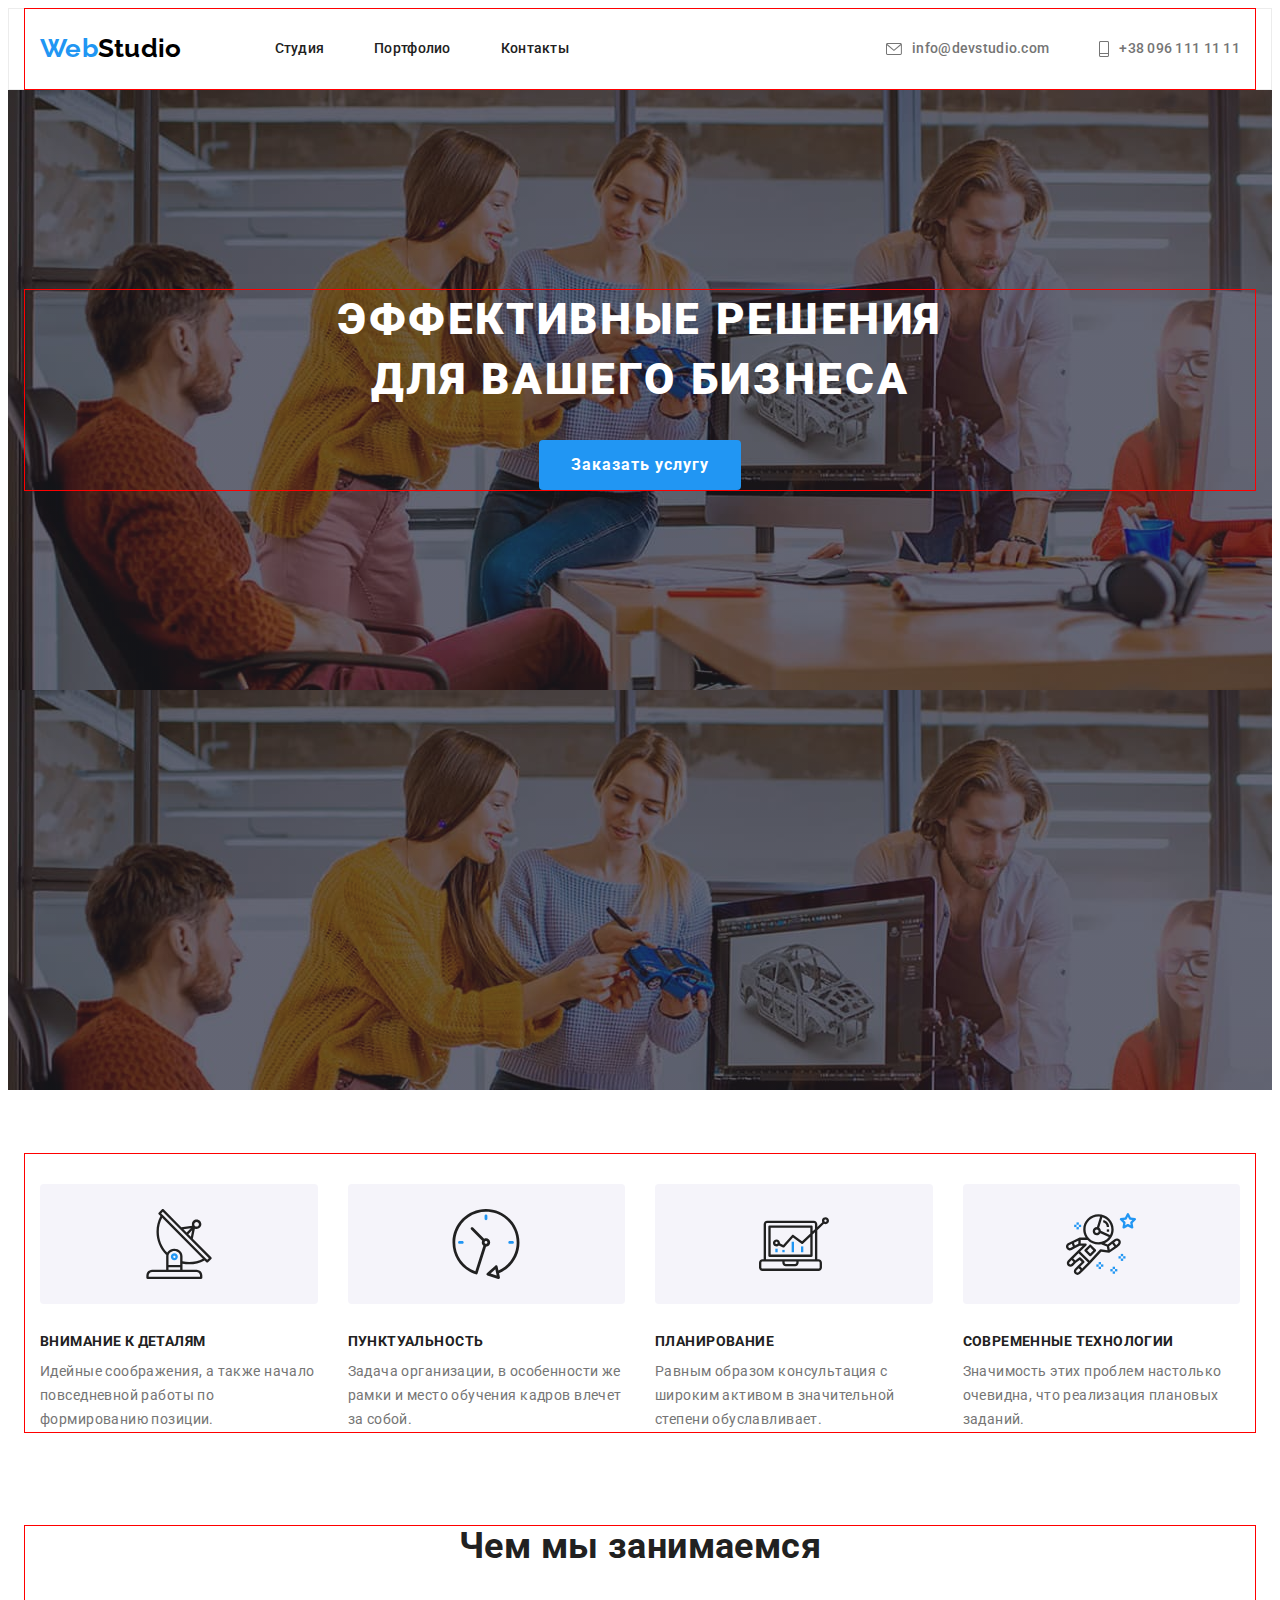
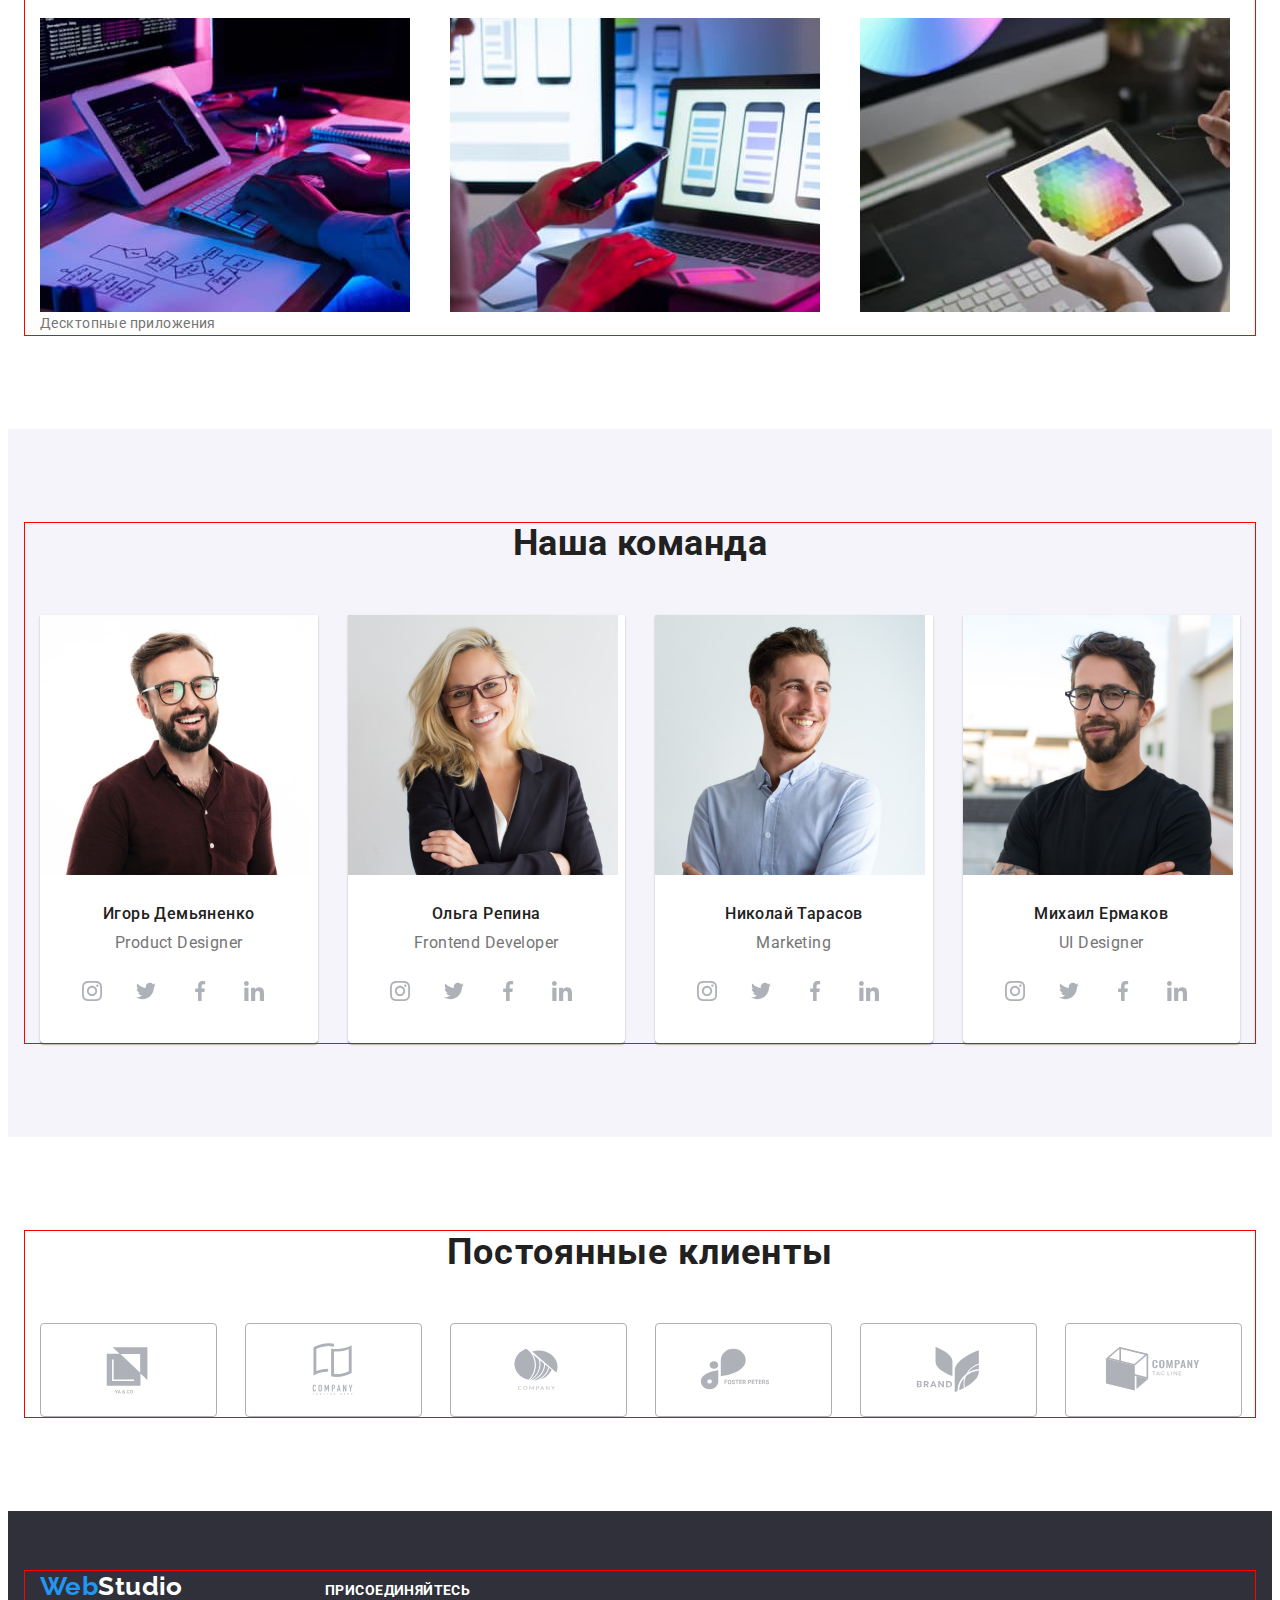
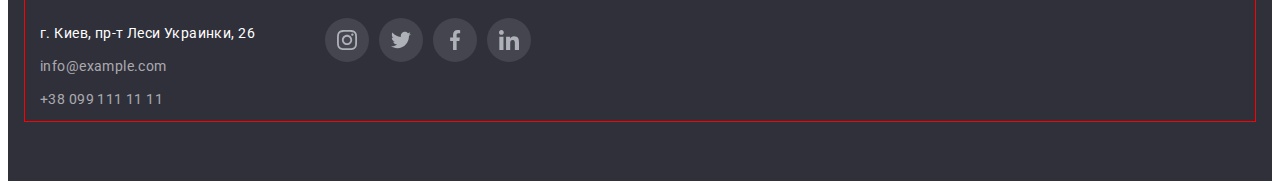
<file: index.html>
<!DOCTYPE html>
<html lang="ru">
  <head>
    <meta charset="UTF-8" />
    <meta http-equiv="X-UA-Compatible" content="IE=edge" />
    <meta name="viewport" content="width=device-width, initial-scale=1.0" />
    <link rel="preconnect" href="https://fonts.googleapis.com" />
    <link rel="preconnect" href="https://fonts.gstatic.com" crossorigin />
    <link
      href="https://fonts.googleapis.com/css2?family=Raleway:wght@700&family=Roboto:wght@400;500;700;900&display=swap"
      rel="stylesheet"
    />
    <link
      rel="stylesheet"
      href="https://cdnjs.cloudflare.com/ajax/libs/modern-normalize/1.1.0/modern-normalize.min.css"
      integrity="sha512-wpPYUAdjBVSE4KJnH1VR1HeZfpl1ub8YT/NKx4PuQ5NmX2tKuGu6U/JRp5y+Y8XG2tV+wKQpNHVUX03MfMFn9Q=="
      crossorigin="anonymous"
      referrerpolicy="no-referrer"
    />
    <title>Web Studio</title>
    <link rel="stylesheet" href="./css/style.css" />
  </head>
  <body>
    <header class="page-header">
      <div class="container header-nav">
        <a href="" lang="en" class="logo link">Web<span class="logo-black">Studio</span></a>
        <nav class="">
          <ul class="site-nav list">
            <li class="item">
              <a href="" class="link">Студия</a>
            </li>
            <li class="item"><a href="./portfolio.html" class="link">Портфолио</a></li>
            <li class="item"><a href="" class="link">Контакты</a></li>
          </ul>
        </nav>
        <ul class="auth-nav list">
          <li class="item">
            <a href="mailto:info@devstudio.com" class="link"
              ><svg class="auth-nav-logo" width="16" height="12">
                <use href="./images/symbol-defs-thre.svg#icon-mail-header"></use>
              </svg>
              info@devstudio.com</a
            >
          </li>
          <li class="item">
            <a href="tel:+380961111111" class="link"
              ><svg class="auth-nav-logo" width="10" height="16">
                <use href="./images/symbol-defs-thre.svg#icon-tel-header"></use>
              </svg>
              +38 096 111 11 11</a
            >
          </li>
        </ul>
      </div>
    </header>
    <main>
      <!--Hero-->
      <section class="hero overlay">
        <div class="container">
          <h1 class="hero-title">Эффективные решения для вашего бизнеса</h1>
          <button type="button" class="button">Заказать услугу</button>
        </div>
      </section>
      <!--Описание-->
      <section class="section section-about">
        <div class="container">
          <h2 class="visually-hidden">Наши особенности</h2>
          <ul class="list card-set features-list">
            <li class="list-item icon-antenna card-item">
              <h3 class="about-title">Внимание к деталям</h3>
              <p class="">
                Идейные соображения, а также начало повседневной работы по формированию позиции.
              </p>
            </li>
            <li class="list-item icon-clock card-item">
              <h3 class="about-title">Пунктуальность</h3>
              <p class="">
                Задача организации, в особенности же рамки и место обучения кадров влечет за собой.
              </p>
            </li>
            <li class="list-item icon-diagram card-item">
              <h3 class="about-title">Планирование</h3>
              <p class="">
                Равным образом консультация с широким активом в значительной степени обуславливает.
              </p>
            </li>
            <li class="list-item icon-astronaut card-item">
              <h3 class="about-title">Современные технологии</h3>
              <p class="">
                Значимость этих проблем настолько очевидна, что реализация плановых заданий.
              </p>
            </li>
          </ul>
        </div>
      </section>
      <!--Процесс-->
      <section class="section section-worck">
        <div class="container">
          <h2 class="section-title">Чем мы занимаемся</h2>
          <ul class="list process-list card-set">
            <li class="card-item">
              <img
                src="images/img_min_1.jpg"
                alt="Набор текста на планшете"
                width="370"
                height="294"
              />
              <p class="">Десктопные приложения</p>
            </li>
            <li class="card-item">
              <img
                src="images/img_min_2.jpg"
                alt="Разработка моб. приложений"
                width="370"
                height="294"
              />
            </li>
            <li class="card-item">
              <img
                src="images/img_min_3.jpg"
                alt="Цветовая схема на планшете"
                width="370"
                height="294"
              />
            </li>
          </ul>
        </div>
      </section>
      <!--Команда-->
      <section class="section section-team">
        <div class="container">
          <h2 class="section-title">Наша команда</h2>
          <ul class="team-list card-set list">
            <li class="card-item time-item">
              <img src="images/imgmin1.jpg" alt="Фото Игорь Демьяненко" width="270" height="260" />
              <div class="time-con">
                <h3 class="title-team">Игорь Демьяненко</h3>
                <p lang="en" class="team-text">Product Designer</p>
                <ul class="list time-soc-list">
                  <li class="time-soc-item">
                    <a href="" class="time-soc-link link"
                      ><svg class="time-soc-icon" width="20" height="20">
                        <use href="./images/symbol-defs.svg#icon-instagram"></use></svg
                    ></a>
                  </li>
                  <li class="time-soc-item">
                    <a href="" class="time-soc-link link"
                      ><svg class="time-soc-icon" width="20" height="20">
                        <use href="./images/symbol-defs.svg#icon-twitter"></use></svg
                    ></a>
                  </li>
                  <li class="time-soc-item">
                    <a href="" class="time-soc-link link"
                      ><svg class="time-soc-icon" width="20" height="20">
                        <use href="./images/symbol-defs.svg#icon-facebook"></use></svg
                    ></a>
                  </li>
                  <li class="time-soc-item">
                    <a href="" class="time-soc-link link"
                      ><svg class="time-soc-icon" width="20" height="20">
                        <use href="./images/symbol-defs.svg#icon-linkedin"></use></svg
                    ></a>
                  </li>
                </ul>
              </div>
            </li>
            <li class="card-item time-item">
              <img src="images/imgmin2.jpg" alt="Фото Ольга Репина" width="270" height="260" />
              <div class="time-con">
                <h3 class="title-team">Ольга Репина</h3>
                <p lang="en" class="team-text">Frontend Developer</p>
                <ul class="list time-soc-list">
                  <li class="time-soc-item">
                    <a href="" class="time-soc-link link"
                      ><svg class="time-soc-icon" width="20" height="20">
                        <use href="./images/symbol-defs.svg#icon-instagram"></use></svg
                    ></a>
                  </li>
                  <li class="time-soc-item">
                    <a href="" class="time-soc-link link"
                      ><svg class="time-soc-icon" width="20" height="20">
                        <use href="./images/symbol-defs.svg#icon-twitter"></use></svg
                    ></a>
                  </li>
                  <li class="time-soc-item">
                    <a href="" class="time-soc-link link"
                      ><svg class="time-soc-icon" width="20" height="20">
                        <use href="./images/symbol-defs.svg#icon-facebook"></use></svg
                    ></a>
                  </li>
                  <li class="time-soc-item">
                    <a href="" class="time-soc-link link"
                      ><svg class="time-soc-icon" width="20" height="20">
                        <use href="./images/symbol-defs.svg#icon-linkedin"></use></svg
                    ></a>
                  </li>
                </ul>
              </div>
            </li>
            <li class="card-item time-item">
              <img src="images/imgmin3.jpg" alt="Фото Николай Тарасов" width="270" height="260" />
              <div class="time-con">
                <h3 class="title-team">Николай Тарасов</h3>
                <p lang="en" class="team-text">Marketing</p>
                <ul class="list time-soc-list">
                  <li class="time-soc-item">
                    <a href="" class="time-soc-link link"
                      ><svg class="time-soc-icon" width="20" height="20">
                        <use href="./images/symbol-defs.svg#icon-instagram"></use></svg
                    ></a>
                  </li>
                  <li class="time-soc-item">
                    <a href="" class="time-soc-link link"
                      ><svg class="time-soc-icon" width="20" height="20">
                        <use href="./images/symbol-defs.svg#icon-twitter"></use></svg
                    ></a>
                  </li>
                  <li class="time-soc-item">
                    <a href="" class="time-soc-link link"
                      ><svg class="time-soc-icon" width="20" height="20">
                        <use href="./images/symbol-defs.svg#icon-facebook"></use></svg
                    ></a>
                  </li>
                  <li class="time-soc-item">
                    <a href="" class="time-soc-link link"
                      ><svg class="time-soc-icon" width="20" height="20">
                        <use href="./images/symbol-defs.svg#icon-linkedin"></use></svg
                    ></a>
                  </li>
                </ul>
              </div>
            </li>
            <li class="card-item time-item">
              <img src="images/imgmin4.jpg" alt="ФотоМихаил Ермаков" width="270" height="260" />
              <div class="time-con">
                <h3 class="title-team">Михаил Ермаков</h3>
                <p lang="en" class="team-text">UI Designer</p>
                <ul class="list time-soc-list">
                  <li class="time-soc-item">
                    <a href="" class="time-soc-link link"
                      ><svg class="time-soc-icon" width="20" height="20">
                        <use href="./images/symbol-defs.svg#icon-instagram"></use></svg
                    ></a>
                  </li>
                  <li class="time-soc-item">
                    <a href="" class="time-soc-link link"
                      ><svg class="time-soc-icon" width="20" height="20">
                        <use href="./images/symbol-defs.svg#icon-twitter"></use></svg
                    ></a>
                  </li>
                  <li class="time-soc-item">
                    <a href="" class="time-soc-link link"
                      ><svg class="time-soc-icon" width="20" height="20">
                        <use href="./images/symbol-defs.svg#icon-facebook"></use></svg
                    ></a>
                  </li>
                  <li class="time-soc-item">
                    <a href="" class="time-soc-link link"
                      ><svg class="time-soc-icon" width="20" height="20">
                        <use href="./images/symbol-defs.svg#icon-linkedin"></use></svg
                    ></a>
                  </li>
                </ul>
              </div>
            </li>
          </ul>
        </div>
      </section>
      <!--Постоянные клиенты -->
      <section class="section">
        <div class="container">
          <h2 class="clients">Постоянные клиенты</h2>
          <ul class="clients-list clients-list-icon card-set">
            <li class="list card-item regular-customers clients-icon-item">
              <a href="" class="link clients-icon-link">
                <svg class="clients-cpmany-icon" width="106" height="60">
                  <use href="./images/symbol-defs-two.svg#icon-Logoyaco"></use></svg
              ></a>
            </li>
            <li class="list card-item regular-customers clients-icon-item">
              <a href="" class="link clients-icon-link"
                ><svg class="clients-cpmany-icon" width="106" height="60">
                  <use href="./images/symbol-defs-two.svg#icon-companytlh"></use></svg
              ></a>
            </li>
            <li class="list card-item regular-customers clients-icon-item">
              <a href="" class="link clients-icon-link"
                ><svg class="clients-cpmany-icon" width="106" height="60">
                  <use href="./images/symbol-defs-two.svg#icon-companys"></use></svg
              ></a>
            </li>
            <li class="list card-item regular-customers clients-icon-item">
              <a href="" class="link clients-icon-link"
                ><svg class="clients-cpmany-icon" width="106" height="60">
                  <use href="./images/symbol-defs-two.svg#icon-fosterpeters"></use></svg
              ></a>
            </li>
            <li class="list card-item regular-customers clients-icon-item">
              <a href="" class="link clients-icon-link"
                ><svg class="clients-cpmany-icon" width="106" height="60">
                  <use href="./images/symbol-defs-two.svg#icon-brandco"></use></svg
              ></a>
            </li>
            <li class="list card-item regular-customers clients-icon-item">
              <a href="" class="link clients-icon-link"
                ><svg class="clients-cpmany-icon" width="106" height="60">
                  <use href="./images/symbol-defs-two.svg#icon-companytl"></use></svg
              ></a>
            </li>
          </ul>
        </div>
      </section>
    </main>
    <footer class="footer">
      <div class="container footer-container">
        <div class="footer-item">
          <a href="" class="logo link">Web<span class="logo-white">Studio</span></a>
          <address class="address">
            <ul class="list address-list">
              <li class="address-item">
                <a
                  href="https://goo.gl/maps/igMfxzcYB5C5DrkF8"
                  target="blank"
                  rel="nofollow noopener noreferrer"
                  class="link"
                  >г. Киев, пр-т Леси Украинки, 26</a
                >
              </li>
              <li class="address-item">
                <a href="mailto:info@example.com" class="link">info@example.com</a>
              </li>
              <li class="address-item">
                <a href="tel:+380991111111" class="link">+38 099 111 11 11</a>
              </li>
            </ul>
          </address>
        </div>
        <div class="footer-item">
          <p class="join">присоединяйтесь</p>
          <ul class="list time-soc-list">
            <li class="footer-soc-item">
              <a href="" class="time-soc-link link"
                ><svg class="time-soc-icon" width="20" height="20">
                  <use href="./images/symbol-defs.svg#icon-instagram"></use></svg
              ></a>
            </li>
            <li class="time-soc-item">
              <a href="" class="time-soc-link link"
                ><svg class="time-soc-icon" width="20" height="20">
                  <use href="./images/symbol-defs.svg#icon-twitter"></use></svg
              ></a>
            </li>
            <li class="time-soc-item">
              <a href="" class="time-soc-link link"
                ><svg class="time-soc-icon" width="20" height="20">
                  <use href="./images/symbol-defs.svg#icon-facebook"></use></svg
              ></a>
            </li>
            <li class="time-soc-item">
              <a href="" class="time-soc-link link"
                ><svg class="time-soc-icon" width="20" height="20">
                  <use href="./images/symbol-defs.svg#icon-linkedin"></use></svg
              ></a>
            </li>
          </ul>
        </div>
      </div>
    </footer>
  </body>
</html>
</file>
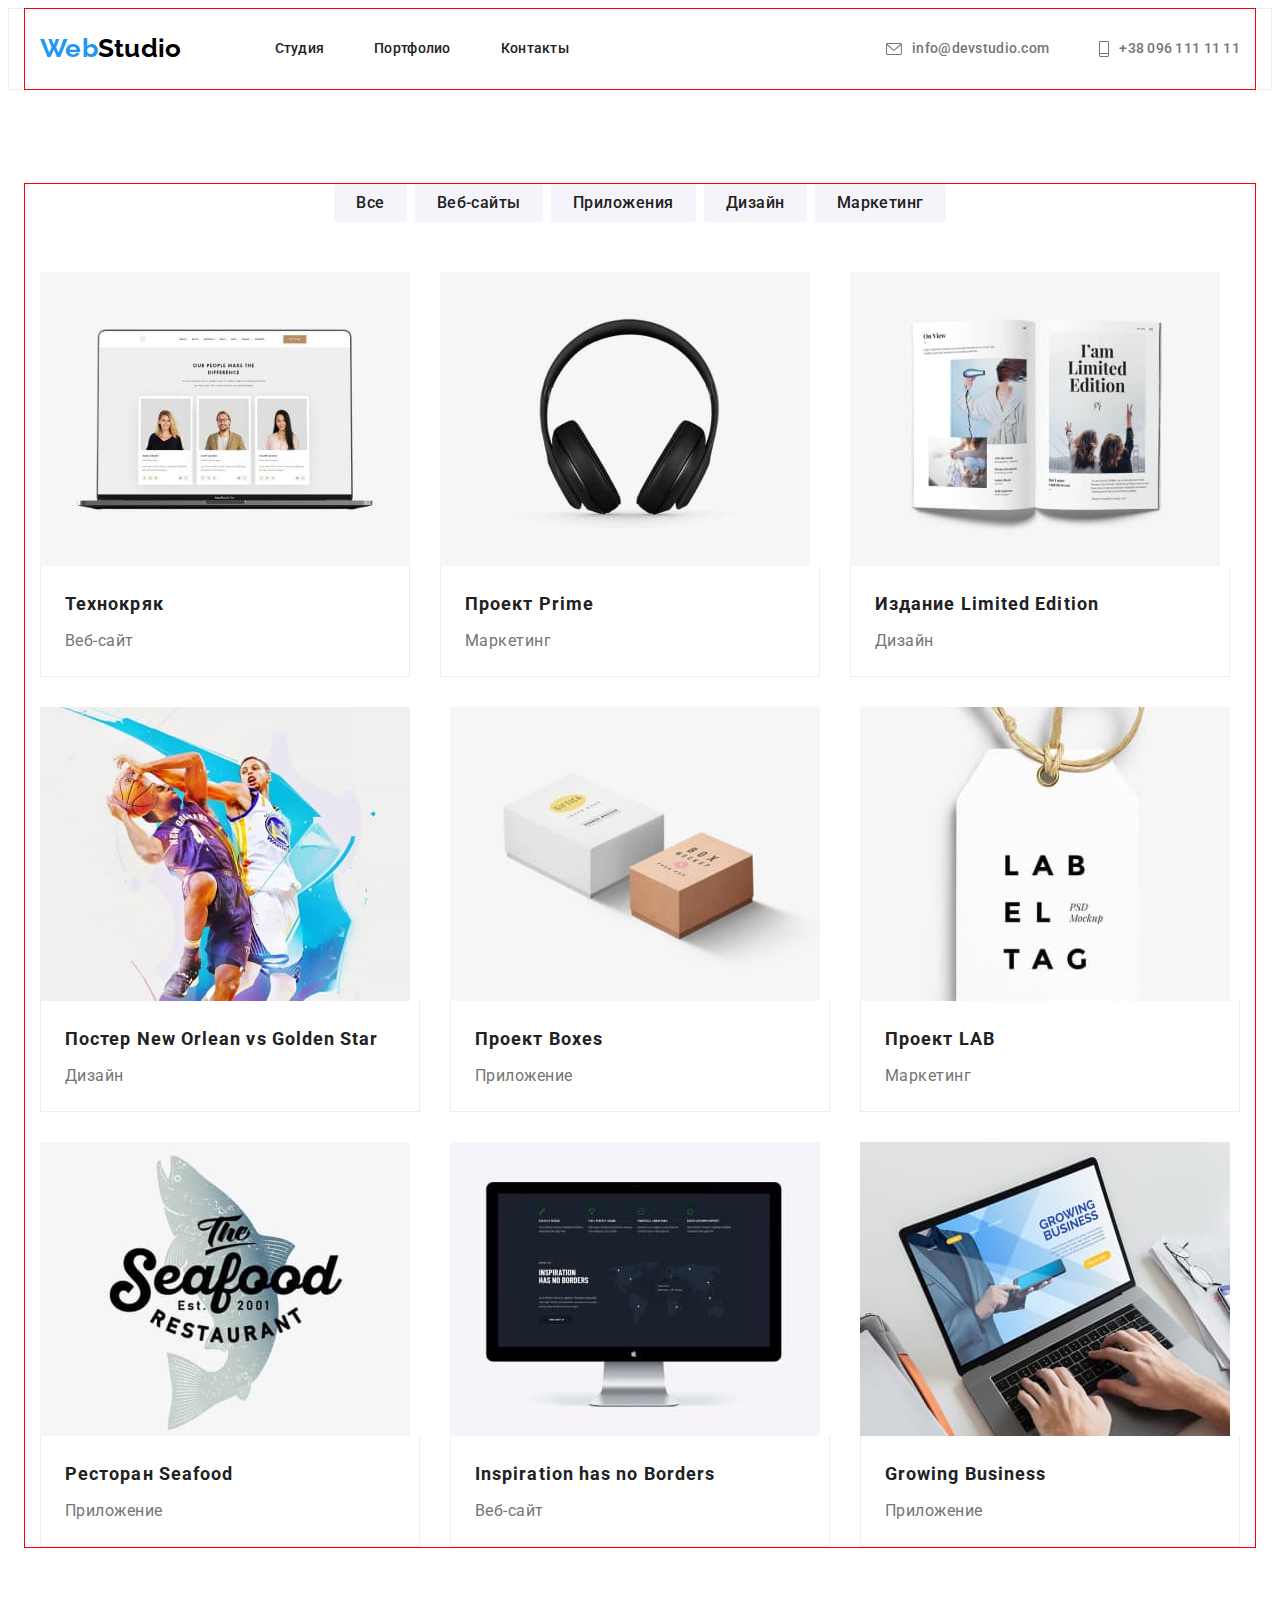
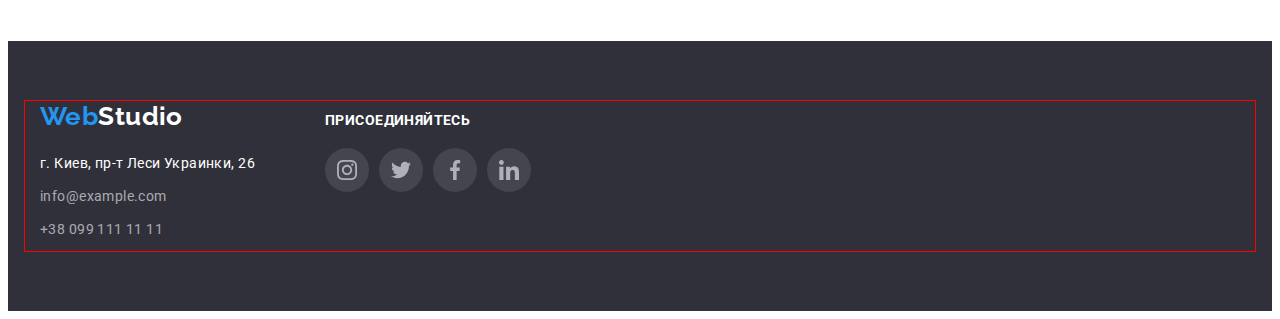
<file: portfolio.html>
<!DOCTYPE html>
<html lang="ru">
  <head>
    <meta charset="UTF-8" />
    <meta http-equiv="X-UA-Compatible" content="IE=edge" />
    <meta name="viewport" content="width=device-width, initial-scale=1.0" />
    <link rel="preconnect" href="https://fonts.googleapis.com" />
    <link rel="preconnect" href="https://fonts.gstatic.com" crossorigin />
    <link
      href="https://fonts.googleapis.com/css2?family=Raleway:wght@700&family=Roboto:wght@400;500;700;900&display=swap"
      rel="stylesheet"
    />
    <link
      rel="stylesheet"
      href="https://cdnjs.cloudflare.com/ajax/libs/modern-normalize/1.1.0/modern-normalize.min.css"
      integrity="sha512-wpPYUAdjBVSE4KJnH1VR1HeZfpl1ub8YT/NKx4PuQ5NmX2tKuGu6U/JRp5y+Y8XG2tV+wKQpNHVUX03MfMFn9Q=="
      crossorigin="anonymous"
      referrerpolicy="no-referrer"
    />
    <title>Портфолио</title>
    <link rel="stylesheet" href="./css/style.css" />
  </head>
  <body>
    <header class="page-header">
      <div class="container header-nav">
        <a href="" lang="en" class="logo link">Web<span class="logo-black">Studio</span></a>
        <nav class="">
          <ul class="site-nav list">
            <li class="item">
              <a href="./index.html" class="link">Студия</a>
            </li>
            <li class="item"><a href="" class="link">Портфолио</a></li>
            <li class="item"><a href="" class="link">Контакты</a></li>
          </ul>
        </nav>
        <ul class="auth-nav list">
          <li class="item">
            <a href="mailto:info@devstudio.com" class="link"
              ><svg class="auth-nav-logo" width="16" height="12">
                <use href="./images/symbol-defs-thre.svg#icon-mail-header"></use>
              </svg>
              info@devstudio.com</a
            >
          </li>
          <li class="item">
            <a href="tel:+380961111111" class="link"
              ><svg class="auth-nav-logo" width="10" height="16">
                <use href="./images/symbol-defs-thre.svg#icon-tel-header"></use>
              </svg>
              +38 096 111 11 11</a
            >
          </li>
        </ul>
      </div>
    </header>
    <main>
      <!--Секция кнопок-->
      <section class="section-project">
        <div class="container">
          <h1 class="visually-hidden">Наши проекты</h1>
          <ul class="list button-list">
            <li class="button-title">
              <button type="button" class="button-item">Все</button>
            </li>
            <li class="button-title">
              <button type="button" class="button-item">Веб-сайты</button>
            </li>
            <li class="button-title">
              <button type="button" class="button-item">Приложения</button>
            </li>
            <li class="button-title">
              <button type="button" class="button-item">Дизайн</button>
            </li>
            <li class="button-title">
              <button type="button" class="button-item">Маркетинг</button>
            </li>
          </ul>

          <!--Секция изображения ссылки-->
          <ul class="list list-layouts card-set">
            <div class="">
              <li class="layouts-item card-item">
                <a
                  href=""
                  target="blank"
                  rel="nofollow noopener noreferrer"
                  class="layouts-link link"
                >
                  <img src="./images/page.jpg" alt="Страница на дисплее" width="370" height="294" />
                  <div class="layouts-con">
                    <h2 class="title-layouts">Технокряк</h2>
                    <p class="title-text">Веб-сайт</p>
                  </div></a
                >
              </li>
            </div>
            <li class="layouts-item card-item">
              <a
                href=""
                target="blank"
                rel="nofollow noopener noreferrer"
                class="layouts-link link"
              >
                <img src="./images/headphones.jpg" alt="Наушники" width="370" height="294" />
                <div class="layouts-con">
                  <h2 class="title-layouts">Проект Prime</h2>
                  <p class="title-text">Маркетинг</p>
                </div></a
              >
            </li>
            <li class="layouts-item card-item">
              <a
                href=""
                target="blank"
                rel="nofollow noopener noreferrer"
                class="layouts-link link"
              >
                <img src="./images/book.jpg" alt="Открытая книга" width="370" height="294" />
                <div class="layouts-con">
                  <h2 class="title-layouts">Издание Limited Edition</h2>
                  <p class="title-text">Дизайн</p>
                </div></a
              >
            </li>
            <li class="layouts-item card-item">
              <a
                href=""
                target="blank"
                rel="nofollow noopener noreferrer"
                class="layouts-link link"
              >
                <img
                  src="./images/players.jpg"
                  alt="Баксетболисты в прыжке"
                  width="370"
                  height="294"
                />
                <div class="layouts-con">
                  <h2 class="title-layouts">Постер New Orlean vs Golden Star</h2>
                  <p class="title-text">Дизайн</p>
                </div></a
              >
            </li>
            <li class="layouts-item card-item">
              <a
                href=""
                target="blank"
                rel="nofollow noopener noreferrer"
                class="layouts-link link"
              >
                <img src="./images/box.jpg" alt="Две коробки" width="370" height="294" />
                <div class="layouts-con">
                  <h2 class="title-layouts">Проект Boxes</h2>
                  <p class="title-text">Приложение</p>
                </div></a
              >
            </li>
            <li class="layouts-item card-item">
              <a
                href=""
                target="blank"
                rel="nofollow noopener noreferrer"
                class="layouts-link link"
              >
                <img src="./images/lable.jpg" alt="Изображение лейбы" width="370" height="294" />
                <div class="layouts-con">
                  <h2 class="title-layouts">Проект LAB</h2>
                  <p class="title-text">Маркетинг</p>
                </div></a
              >
            </li>
            <li class="layouts-item card-item">
              <a
                href=""
                target="blank"
                rel="nofollow noopener noreferrer"
                class="layouts-link link"
              >
                <img src="./images/bord.jpg" alt="Изображение рыбы" width="370" height="294" />
                <div class="layouts-con">
                  <h2 class="title-layouts">Ресторан Seafood</h2>
                  <p class="title-text">Приложение</p>
                </div></a
              >
            </li>
            <li class="layouts-item card-item">
              <a
                href=""
                target="blank"
                rel="nofollow noopener noreferrer"
                class="layouts-link link"
              >
                <img
                  src="./images/comouter.jpg"
                  alt="Персональный компьютер"
                  width="370"
                  height="294"
                />
                <div class="layouts-con">
                  <h2 class="title-layouts">Inspiration has no Borders</h2>
                  <p class="title-text">Веб-сайт</p>
                </div></a
              >
            </li>
            <li class="layouts-item card-item">
              <a
                href=""
                target="blank"
                rel="nofollow noopener noreferrer"
                class="layouts-link link"
              >
                <img
                  src="./images/notebook.jpg"
                  alt="Работа за ноутбоком"
                  width="370"
                  height="294"
                />
                <div class="layouts-con">
                  <h2 class="title-layouts">Growing Business</h2>
                  <p class="title-text">Приложение</p>
                </div></a
              >
            </li>
          </ul>
        </div>
      </section>
    </main>
    <footer class="footer">
      <div class="container footer-container">
        <div class="footer-item">
          <a href="" class="logo link">Web<span class="logo-white">Studio</span></a>
          <address class="address">
            <ul class="list address-list">
              <li class="address-item">
                <a
                  href="https://goo.gl/maps/igMfxzcYB5C5DrkF8"
                  target="blank"
                  rel="nofollow noopener noreferrer"
                  class="link"
                  >г. Киев, пр-т Леси Украинки, 26</a
                >
              </li>
              <li class="address-item">
                <a href="mailto:info@example.com" class="link">info@example.com</a>
              </li>
              <li class="address-item">
                <a href="tel:+380991111111" class="link">+38 099 111 11 11</a>
              </li>
            </ul>
          </address>
        </div>
        <div class="footer-item">
          <p class="join">присоединяйтесь</p>
          <ul class="list time-soc-list">
            <li class="footer-soc-item">
              <a href="" class="time-soc-link link"
                ><svg class="time-soc-icon" width="20" height="20">
                  <use href="./images/symbol-defs.svg#icon-instagram"></use></svg
              ></a>
            </li>
            <li class="time-soc-item">
              <a href="" class="time-soc-link link"
                ><svg class="time-soc-icon" width="20" height="20">
                  <use href="./images/symbol-defs.svg#icon-twitter"></use></svg
              ></a>
            </li>
            <li class="time-soc-item">
              <a href="" class="time-soc-link link"
                ><svg class="time-soc-icon" width="20" height="20">
                  <use href="./images/symbol-defs.svg#icon-facebook"></use></svg
              ></a>
            </li>
            <li class="time-soc-item">
              <a href="" class="time-soc-link link"
                ><svg class="time-soc-icon" width="20" height="20">
                  <use href="./images/symbol-defs.svg#icon-linkedin"></use></svg
              ></a>
            </li>
          </ul>
        </div>
      </div>
    </footer>
  </body>
</html>
</file>
<file: css/style.css>
/*Основной цвет текста #757575*/
/*Вторичній цвет текста #212121*/
/*Цвето логотипа Вебстудио голубой-#2196F3 черный #000000*/
/*Цвет текста белый #ffffff */
/*Цвет ссылок в футере rgba(255, 255, 255, 0.6)*/

:root {
  --primary-text-color: #757575;
  --title-text-color: #212121;
  --accent-color: #2196f3;
  --adress-color: rgba(255, 255, 255, 0.6);
  --logo-black: #000000;
  --logo-white: #ffffff;
  --background-color: #2f303a;
  --button-color: #ffffff;
  --background-button-color: #f5f4fa;
  --background-icon-color: #afb1b8;
  --card-gep-top: 30px;
  --card-gep-left: 30px;
  --card-item: 4;
}
p,
h1,
h2,
h3,
h4,
h5,
h6 {
  margin: 0;
}
ul,
ol {
  margin: 0;
  padding-left: 0;
}
img {
  display: block;
  /* width: 100%; */
  max-width: 100%;
  height: auto;
}
body {
  color: var(--primary-text-color);
  font-family: 'Roboto', sans-serif;
  font-size: 14px;
  line-height: 1.71;
  letter-spacing: 0.03em;
}
.link {
  text-decoration: none;
  color: inherit;
}
.list {
  list-style: none;
}
.container {
  margin-left: auto;
  margin-right: auto;
  /* Ширина по макету 1170+15+15 */
  width: 1200px;
  padding-left: 15px;
  padding-right: 15px;
  outline: 1px solid red;
}
.card-set {
  display: flex;
  flex-wrap: wrap;
  margin-top: calc(-1 * var(--card-gep-top));
  margin-left: calc(-1 * var(--card-gep-left));
}
.card-item {
  margin-top: var(--card-gep-top);
  margin-left: var(--card-gep-left);
  flex-basis: calc(100% / var(--card-item) - var(--card-gep-left));
}
/* Header */
.page-header {
  font-weight: 500;
  line-height: 1.14;
  letter-spacing: 0.02em;
  border: 1px solid #ececec;
}
.page-header .logo {
  margin-right: 93px;
  padding-top: 24px;
  padding-bottom: 25px;
}
.header-nav {
  display: flex;
  align-items: center;
}
.site-nav .item:not(:last-child),
.auth-nav .item:not(:last-child) {
  margin-right: 50px;
}
.site-nav .link,
.auth-nav .link {
  display: flex;
  align-items: center;
  padding-top: 32px;
  padding-bottom: 32px;
}
.site-nav {
  display: flex;
  align-items: center;
  color: var(--title-text-color);
}
.auth-nav {
  display: flex;
  margin-left: auto;
  align-items: center;
}
.nav-list {
  display: flex;
  margin-left: auto;
  padding-top: 32px;
  padding-bottom: 32px;
}

.logo-black {
  color: var(--logo-black);
}
.logo {
  font-family: 'Raleway';
  font-weight: 700;
  font-size: 26px;
  line-height: 1.19;
  color: var(--accent-color);
  display: flex;
}
.site-nav .link:hover,
.site-nav .link:focus {
  color: var(--accent-color);
}
.auth-nav .link:hover,
.auth-nav .link:focus {
  color: var(--accent-color);
  display: flex;
}
.auth-nav-logo,
.auth-nav-logo {
  margin-right: 10px;
  fill: var(--primary-text-color);
}
.auth-nav .link:hover .auth-nav-logo,
.auth-nav .link:focus .auth-nav-logo {
  fill: var(--accent-color);
}
/* Hero */
.section {
  padding-top: 94px;
  padding-bottom: 94px;
}
.hero {
  text-align: center;
  padding-top: 200px;
  padding-bottom: 200px;
  background-color: var(--background-color);
}
.overlay {
  max-width: 1600px;
  height: 600px;
  margin-left: auto;
  margin-right: auto;
  background-image: linear-gradient(to right, rgba(47, 48, 58, 0.4), rgba(47, 48, 58, 0.4)),
    url('../images/hero-bg.jpg');
}
.hero-title {
  font-weight: 900;
  font-size: 44px;
  line-height: 1.36;
  text-transform: uppercase;
  text-align: center;
  color: var(--button-color);
  margin-bottom: 30px;
  max-width: 696px;
  letter-spacing: 0.06em;
  margin-left: auto;
  margin-right: auto;
}
.button {
  cursor: pointer;
  font-family: inherit;
  font-weight: 700;
  font-size: 16px;
  line-height: 1.88;
  letter-spacing: 0.06em;
  color: var(--button-color);
  background-color: var(--accent-color);
  border-radius: 4px;
  padding: 10px 32px;
  border: none;
}

/* Section description */
.visually-hidden {
  position: absolute !important;
  clip: rect(1px 1px 1px 1px); /* IE6, IE7 */
  clip: rect(1px, 1px, 1px, 1px);
  padding: 0 !important;
  border: 0 !important;
  height: 1px !important;
  width: 1px !important;
  overflow: hidden;
}
.list-item::before {
  display: block;
  content: '';
  height: 120px;
  background-size: 70px;
  background-repeat: no-repeat;
  background-position: center;
  background-color: var(--background-button-color);
  border-radius: 4px;
  margin-bottom: 30px;
}
.icon-antenna::before {
  background-image: url(../images/antenna.svg);
}
.icon-clock::before {
  background-image: url(../images/clock.svg);
}
.icon-diagram::before {
  background-image: url(../images/diagram.svg);
}
.icon-astronaut::before {
  background-image: url(../images/astronaut.svg);
}
.about-title {
  font-weight: 700;
  font-size: 14px;
  text-transform: uppercase;
  line-height: 1.14;
  color: var(--title-text-color);
  margin-bottom: 10px;
}

/* Section process */
.section-worck {
  padding-top: 0px;
}
.section-title {
  font-weight: 700;
  font-size: 36px;
  margin-bottom: 50px;
  line-height: 1.16;
  text-align: center;
  color: var(--title-text-color);
}
.process-list {
  --card-gep-top: 50px;
  --card-gep-left: 30px;
  --card-item: 3;
}
/*Section team*/
.section-team {
  background-color: var(--background-button-color);
}
.title-team {
  font-weight: 500;
  margin-bottom: 10px;
  color: var(--title-text-color);
}
.team-text,
.title-team {
  font-size: 16px;
  line-height: 1.18;
  text-align: center;
}
.team-text {
  margin-bottom: 16px;
}
.team-list {
  --card-item: 4;
}
.time-con {
  padding: 30px;
}
.time-item {
  background-color: #ffffff;
  box-shadow: 0px 1px 3px rgba(0, 0, 0, 0.12), 0px 1px 1px rgba(0, 0, 0, 0.14),
    0px 2px 1px rgba(0, 0, 0, 0.2);
  border-radius: 0px 0px 4px 4px;
}
.time-soc-list {
  display: flex;
}
.time-soc-item {
  width: 44px;
  height: 44px;
  margin-right: 10px;
}
.time-soc-item:last-child {
  margin-right: 0px;
}
.time-soc-link {
  width: 100%;
  height: 100%;
  background-color: var(--button-color);
  border-radius: 50%;
  display: flex;
  align-items: center;
  justify-content: center;
}

.time-soc-icon {
  fill: var(--background-icon-color);
}
.time-soc-link:hover,
.time-soc-link:focus {
  background-color: var(--accent-color);
}
.time-soc-link:hover .time-soc-icon,
.time-soc-link:focus .time-soc-icon {
  fill: var(--button-color);
}

/* Section regular-customers */
.clients {
  font-size: 36px;
  line-height: 42px;
  text-align: center;
  letter-spacing: 0.03em;
  color: var(--title-text-color);
  margin-bottom: 50px;
}
.clients-list {
  --card-item: 6;
}
.clients-icon-link:hover,
.clients-icon-link:focus {
  border: 1px solid var(--accent-color);
}

.clients-icon-link {
  width: 100%;
  height: 92px;
  background-color: var(--button-color);
  display: flex;
  border-radius: 4px;
  align-items: center;
  justify-content: center;
  border: 1px solid #afb1b8;
}
.clients-cpmany-icon {
  fill: #afb1b8;
}
.clients-icon-link:hover .clients-cpmany-icon,
.clients-icon-link:focus .clients-cpmany-icon {
  fill: var(--accent-color);
}
/* Section footer */
.footer {
  background-color: var(--background-color);
  padding-top: 60px;
  padding-bottom: 60px;
}
.footer .logo {
  margin-bottom: 20px;
}
.footer .link:hover,
.footer .link:focus {
  color: var(--accent-color);
}
.logo-white {
  color: var(--logo-white);
}
.join {
  font-weight: 700;
  line-height: 16px;
  letter-spacing: 0.03em;
  text-transform: uppercase;
  color: var(--logo-white);
  margin-bottom: 20px;
}
.container .join {
  display: flex;
}
.address {
  color: var(--adress-color);
  font-style: inherit;
}
.address .link[target='blank'] {
  color: var(--button-color);
}
.address-item {
  margin-bottom: 9px;
}
.footer-soc-list {
  display: flex;
}
.footer-soc-item {
  width: 44px;
  height: 44px;
  margin-right: 10px;
}
.footer-soc-item:last-child {
  margin-right: 0px;
}
.footer-soc-link {
  width: 100%;
  height: 100%;
  border-radius: 50%;
  display: flex;
  align-items: center;
  justify-content: center;
}
.footer .time-soc-link {
  background-color: rgba(255, 255, 255, 0.1);
}
.footer-soc-icon {
  fill: var(--button-color);
}
.footer .time-soc-link:hover,
.footer .time-soc-link:focus {
  background-color: var(--accent-color);
}
.footer-container {
  display: flex;
  align-items: baseline;
}
.footer-item:not(:last-child) {
  margin-right: 70px;
}
/* section button */
.section-project {
  margin-top: 94px;
  margin-bottom: 94px;
}
.button-item {
  cursor: pointer;
  color: var(--title-text-color);
  background-color: var(--background-button-color);
  font-family: inherit;
  font-size: 16px;
  font-weight: 500;
  line-height: 1.62;
  letter-spacing: 0.03em;
  border-radius: 4px;
  padding: 6px 22px 6px 22px;
  border: none;
}
.button-item:hover,
.button-item:focus {
  background-color: var(--accent-color);
  color: var(--background-button-color);
  box-shadow: 0px 3px 1px rgba(0, 0, 0, 0.1), 0px 1px 2px rgba(0, 0, 0, 0.08),
    0px 2px 2px rgba(0, 0, 0, 0.12);
}
.button-list {
  display: flex;
  justify-content: center;
  margin-bottom: 50px;
  column-gap: 8px;
}

.button-title {
  position: relative;
}

/* section layouts*/
.title-layouts {
  font-weight: 700;
  font-size: 18px;
  margin-bottom: 4px;
  line-height: 2;
  letter-spacing: 0.06em;
  color: var(--title-text-color);
}
.title-text {
  font-size: 16px;
  line-height: 1.88;
  letter-spacing: 0.03em;
}
.list-layouts {
  --card-item: 3;
}
.layouts-item {
  background-color: var(--button-color);
}
.layouts-link {
  display: flex;
  flex-direction: column;
}
.layouts-link:hover,
.layouts-link:focus {
  box-shadow: 0px 1px 1px rgba(0, 0, 0, 0.12), 0px 4px 4px rgba(0, 0, 0, 0.06),
    1px 4px 6px rgba(0, 0, 0, 0.16);
}
.layouts-con {
  padding: 20px 24px;
  border: 1px solid #eeeeee;
  border-top: none;
}
</file>
